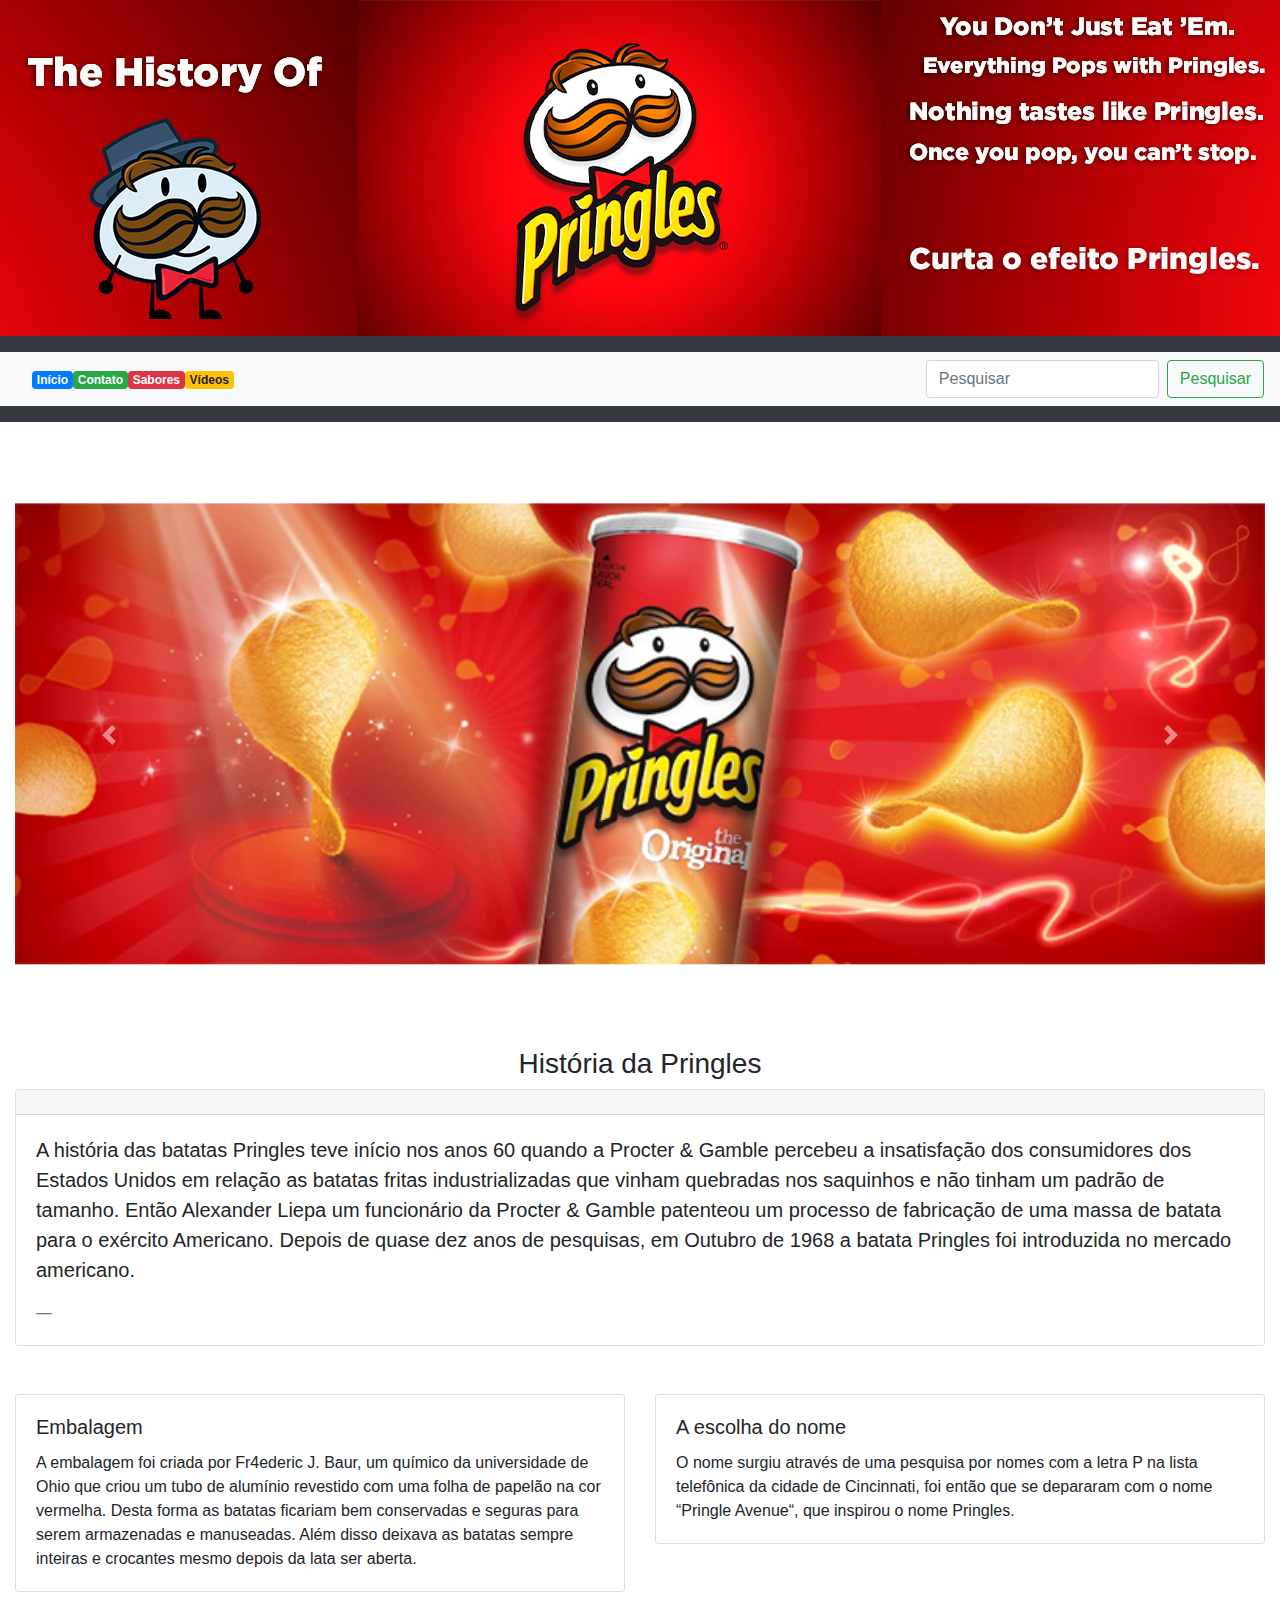
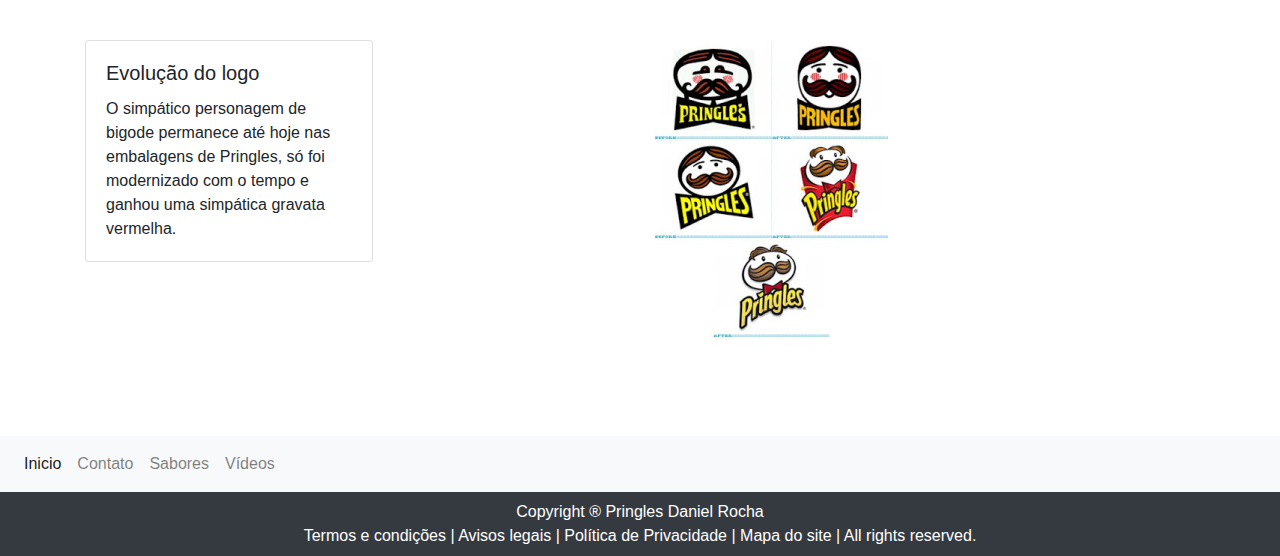
<file: index.html>
<!doctype html>
<html lang="pt">

<head>
     
    <meta charset="utf-8">
	<meta name="description" content="Site oficial das batatas pringles, a melhor batata do mundo">
    <meta name="keywords" content="pringles, batata, promoção, batata em lata, melhor batata">

    <meta name="viewport" content="width=device-width, initial-scale=1, shrink-to-fit=no">
    <link rel="stylesheet" href="css/bootstrap.min.css">
    <title>Pringles Original</title>
</head>
    <!-- favcon -->
    <link rel="shortcut icon" href="img/favcon.ico" />
    <!-- fim favcon -->
    <!-- inico banner  -->
    
    <div id="carouselExampleSlidesOnly" class="carousel slide" data-ride="carousel">
  <div class="carousel-inner">
    <div class="carousel-item active">
        <img src="img/logoindex.png" class="d-block w-100" alt="logo">
    </div>
        </div>
  </div>
    <!-- Fim banner -->
    <nav class="navbar navbar-dark bg-dark">
  <!-- Conteúdo do navbar -->
</nav>
    
       <!-- navbar-->
<nav class="navbar navbar-expand-lg navbar-light bg-light">
  <a class="navbar-brand" href="img/logonavbar.png"></a>
  <button class="navbar-toggler" type="button" data-toggle="collapse" data-target="#conteudoNavbarSuportado" aria-controls="conteudoNavbarSuportado" aria-expanded="false" aria-label="Alterna navegação">
    <span class="navbar-toggler-icon"></span>
  </button>

  <div class="collapse navbar-collapse" id="conteudoNavbarSuportado">
    <ul class="navbar-nav mr-auto">
      <li class="nav-item active">
          <a href="index.html" class="badge badge-primary">Início</a>
        
      </li>
      <li class="nav-item">
        <a href="contato.html" class="badge badge-success">Contato</a>
      </li>
        <li class="nav-item">
        <a href="Sabores.html" class="badge badge-danger">Sabores</a>
      </li>
        <li class="nav-item">
        <a href="videos.html" class="badge badge-warning">Vídeos</a>
      </li>
      
      
      <li class="nav-item">
        <a class="nav-link disabled" href="#"></a>
      </li>
    </ul>
    <form class="form-inline my-2 my-lg-0">
      <input class="form-control mr-sm-2" type="search" placeholder="Pesquisar" aria-label="Pesquisar">
      <button class="btn btn-outline-success my-2 my-sm-0" type="submit">Pesquisar</button>
    </form>
  </div>
</nav>
    
   <nav class="navbar navbar-dark bg-dark">
  <!-- Conteúdo do navbar -->
</nav>
      <!-- Fim navbar-->
    <body>
           
<!-- slider-->
       <center> <div class="container-fluid">
    <div id="carouselExampleControls" class="carousel slide" data-ride="carousel">
  <div class="carousel-inner">
    <div class="carousel-item active">
      <img class="d-block w-100" src="img/slider1.png" alt="Primeiro Slide">
    </div>
    <div class="carousel-item">
      <img class="d-block w-100" src="img/slider2.jpg.png" alt="Segundo Slide">
    </div>
    <div class="carousel-item">
      <img class="d-block w-100" src="img/slider3.jpg.png" alt="Terceiro Slide">
    </div>
  </div>
  <a class="carousel-control-prev" href="#carouselExampleControls" role="button" data-slide="prev">
    <span class="carousel-control-prev-icon" aria-hidden="true"></span>
    <span class="sr-only">Anterior</span>
  </a>
  <a class="carousel-control-next" href="#carouselExampleControls" role="button" data-slide="next">
    <span class="carousel-control-next-icon" aria-hidden="true"></span>
    <span class="sr-only">Próximo</span>
  </a>
</div>
    
    
    </div></center>
<!-- fim slider-->
    
 <center><h3> História da Pringles</h3></center>
    
    <!-- inicio historia-->
    <div class="container-fluid">
    <div class="card">
  <div class="card-header">
    
  </div>
  <div class="card-body">
    <blockquote class="blockquote mb-0">
      <p>A história das batatas Pringles teve início nos anos 60 quando a Procter & Gamble percebeu a insatisfação dos consumidores dos Estados Unidos em relação as batatas fritas industrializadas que vinham quebradas nos saquinhos e não tinham um padrão de tamanho. Então Alexander Liepa um funcionário da Procter & Gamble patenteou um processo de fabricação de uma massa de batata para o exército Americano. Depois de quase dez anos de pesquisas, em Outubro de 1968 a batata Pringles foi introduzida  no mercado americano.</p>
      <footer class="blockquote-footer"><cite title="Título da fonte"></cite></footer>
    </blockquote>
  </div>
</div>
    </div>
    <br>
    <!-- Fim historia-->
    <br>
    
    <!-- Colunas dividadas-->
    <div class="container-fluid">
    <div class="row">
  <div class="col-sm-6">
    <div class="card">
      <div class="card-body">
        <h5 class="card-title">Embalagem</h5>
        <p class="card-text">A embalagem foi criada por Fr4ederic J. Baur, um químico da universidade de Ohio que criou um tubo de alumínio revestido com uma folha de papelão na cor vermelha. Desta forma as batatas ficariam bem conservadas e seguras para serem armazenadas e manuseadas. Além disso deixava as batatas sempre inteiras e crocantes mesmo depois da lata ser aberta. </p>
        
      </div>
    </div>
  </div>
  <div class="col-sm-6">
    <div class="card">
      <div class="card-body">
        <h5 class="card-title">A escolha do nome</h5>
        <p class="card-text">O nome surgiu através de uma pesquisa por nomes com a letra P na lista telefônica da cidade de Cincinnati, foi então que se depararam com o nome “Pringle Avenue“, que inspirou o nome Pringles.</p>
        
      </div>
    </div>
  </div>
</div>
    </div>
    <br>
    <!-- Fim Colunas dividadas-->
    <br>
    <!-- Texto e imagem coluna-->
    
    
    <div class="container">
  <div class="row">
    <div class="col-sm">
      <div class="card" style="width: 18rem;">
  <div class="card-body">
    <h5 class="card-title">Evolução do logo</h5>
    <p class="card-text">O simpático personagem de bigode permanece até hoje nas embalagens de Pringles, só foi modernizado com o tempo e ganhou uma simpática gravata vermelha.</p>
    
  </div>
</div>
    </div>
    <div class="col-sm">
      <figure class="figure">
  <img src="img/logoevolucao.jpg" class="figure-img img-fluid rounded" alt="Imagem de um quadrado genérico com bordas arredondadas, em uma figure.">
  <figcaption class="figure-caption"></figcaption>
</figure>
    </div>
    </div>
  </div>
    

    
    
    
    
    <!-- Fim Texto e imagem coluna-->
    

    <script src="js/jquery-3.4.1.min.js"></script>
    <script src="js/popper.min.js"></script>
    <script src="js/bootstrap.bundle.min.js"></script>
    
       <br>
    <br>
    <br>
    
    <!-- navbar rodapé -->
    <nav class="navbar navbar-expand-lg navbar-light bg-light">
  
  <button class="navbar-toggler" type="button" data-toggle="collapse" data-target="#navbarNavAltMarkup" aria-controls="navbarNavAltMarkup" aria-expanded="false" aria-label="Alterna navegação">
    <span class="navbar-toggler-icon"></span>
  </button>
  <div class="collapse navbar-collapse" id="navbarNavAltMarkup">
    <div class="navbar-nav">
      <a class="nav-item nav-link active" href="index.html">Inicio <span class="sr-only">(Página atual)</span></a>
      <a class="nav-item nav-link" href="contato.html">Contato</a>
      <a class="nav-item nav-link" href="Sabores.html">Sabores</a>
      <a class="nav-item nav-link" href="videos.html">Vídeos</a>
    </div>
  </div>
</nav>
    
    
    <!-- Fim navbar rodapé  -->
    <!-- Rodapé -->
    <nav class="navbar navbar-dark bg-dark">
  <p><center><footer>
  <font color="white"> Copyright ® Pringles Daniel Rocha  <br>
      Termos e condições  |  Avisos legais  |  Política de Privacidade  |  Mapa do site   |   All rights reserved.</font>
</footer></center></p>
</nav>
    <!-- Fim rodapé -->
</body>

</html>
</file>
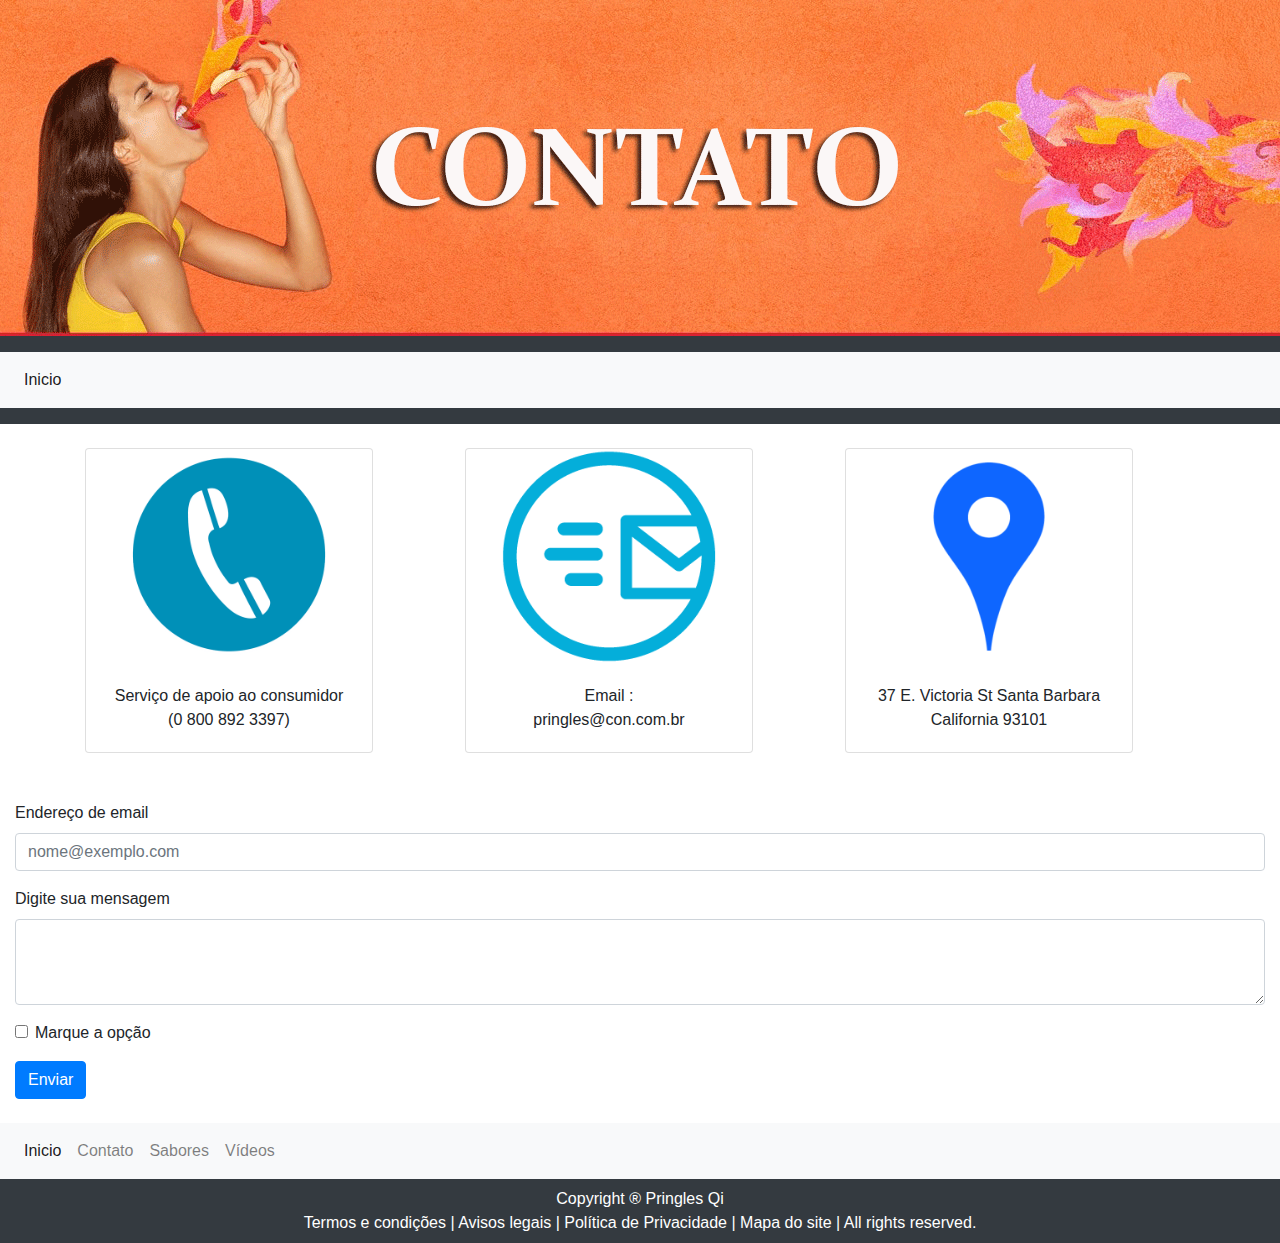
<file: contato.html>
<!doctype html>
<html lang="pt">

<head>
     
    <meta charset="utf-8">
	<meta name="description" content="Site oficial das batatas pringles, a melhor batata do mundo">
    <meta name="keywords" content="pringles, batata, promoção, batata em lata, melhor batata">

    <meta name="viewport" content="width=device-width, initial-scale=1, shrink-to-fit=no">
    <link rel="stylesheet" href="css/bootstrap.min.css">
    <title>Contato</title>
</head>
    <!-- favcon -->
    <link rel="shortcut icon" href="img/favcon.ico" />
    <!-- fim favcon -->
    <!-- inico banner contato -->
    
    <div id="carouselExampleSlidesOnly" class="carousel slide" data-ride="carousel">
  <div class="carousel-inner">
    <div class="carousel-item active">
        <img src="img/contato.jpg" class="d-block w-100" alt="...">
    </div>
        </div>
  </div>
    <!-- Fim banner contato -->
    
    <nav class="navbar navbar-dark bg-dark">
  <!-- Navbar content -->
</nav>
    <nav class="navbar navbar-expand-lg navbar-light bg-light">
  
    <!-- navbar do site -->
  <button class="navbar-toggler" type="button" data-toggle="collapse" data-target="#navbarTogglerDemo02" aria-controls="navbarTogglerDemo02" aria-expanded="false" aria-label="Toggle navigation">
    <span class="navbar-toggler-icon"></span>
  </button>

  <div class="collapse navbar-collapse" id="navbarTogglerDemo02">
    <ul class="navbar-nav mr-auto mt-2 mt-lg-0">
      <li class="nav-item active">
        <a class="nav-link" href="index.html">Inicio <span class="sr-only">(current)</span></a>
        </li>
        </ul>
        </div>
        
       
</nav>

    <!-- fim do menu -->
    
     <nav class="navbar navbar-dark bg-dark">
  <!-- Navbar content -->
</nav>
&#160;
    &#160;
    &#160;
    &#160;
    
    <!-- Começo da aba contato -->
    <div class="container">
  <div class="row">
    <div class="col-sm">
      <div class="card" style="width: 18rem;">
  <center><img src="img/iconecontato.webp" width="75%" height="75%" /></center>
  <div class="card-body">
      <center><p class="card-text">Serviço de apoio ao consumidor <br> (0 800 892 3397)</p></center>
  </div>
</div>
    </div>
    <div class="col-sm">
      <div class="card" style="width: 18rem;">
  <center><img src="img/iconeemail.png" width="75%" height="75%" /></center>
  <div class="card-body">
    <center><p class="card-text">Email :<br>pringles@con.com.br</p></center>
  </div>
</div>
    </div>
    <div class="col-sm">
      <div class="card" style="width: 18rem;">
  <center><img src="img/iconelocalizacao.png" width="75%" height="75%" /></center>
  <div class="card-body">
    <center><p class="card-text">37 E. Victoria St	Santa Barbara	California	93101</p></center>
  </div>
</div>
    </div>
  </div>
</div>
    <br>
    <div class="container-fluid">
        <br>
        <form>
  <div class="form-group">
    <label for="exampleFormControlInput1">Endereço de email</label>
    <input type="email" class="form-control" id="exampleFormControlInput1" placeholder="nome@exemplo.com">
  </div>
  <div class="form-group">

  </div>
  <div class="form-group">
    <label for="exampleFormControlTextarea1">Digite sua mensagem</label>
    <textarea class="form-control" id="exampleFormControlTextarea1" rows="3"></textarea>
  </div>
            <div class="form-group form-check">
    <input type="checkbox" class="form-check-input" id="exampleCheck1">
    <label class="form-check-label" for="exampleCheck1">Marque a opção</label>
  </div>
  <button type="submit" class="btn btn-primary">Enviar</button>
</form>

    </div>
    
    
    
  <!-- Fim da aba contato -->

<body>
    &#160;
    &#160;
    &#160;
    &#160;
       <!-- navbar rodapé -->
    <nav class="navbar navbar-expand-lg navbar-light bg-light">
  
  <button class="navbar-toggler" type="button" data-toggle="collapse" data-target="#navbarNavAltMarkup" aria-controls="navbarNavAltMarkup" aria-expanded="false" aria-label="Alterna navegação">
    <span class="navbar-toggler-icon"></span>
  </button>
  <div class="collapse navbar-collapse" id="navbarNavAltMarkup">
    <div class="navbar-nav">
      <a class="nav-item nav-link active" href="index.html">Inicio <span class="sr-only">(Página atual)</span></a>
      <a class="nav-item nav-link" href="contato.html">Contato</a>
      <a class="nav-item nav-link" href="Sabores.html">Sabores</a>
      <a class="nav-item nav-link" href="videos.html">Vídeos</a>
    </div>
  </div>
</nav>
    
    
    <!-- Fim navbar rodapé  -->
    
    <!-- Rodapé -->
    <nav class="navbar navbar-dark bg-dark">
  <p><center><footer>
  <font color="white"> Copyright ® Pringles Qi  <br>
      Termos e condições  |  Avisos legais  |  Política de Privacidade  |  Mapa do site   |   All rights reserved.</font>
</footer></center></p>
</nav>
    <!-- Fim rodapé -->

    <script src="js/jquery-3.4.1.min.js"></script>
    <script src="js/popper.min.js"></script>
    <script src="js/bootstrap.bundle.min.js"></script>
    
    
</body>

</html>
</file>
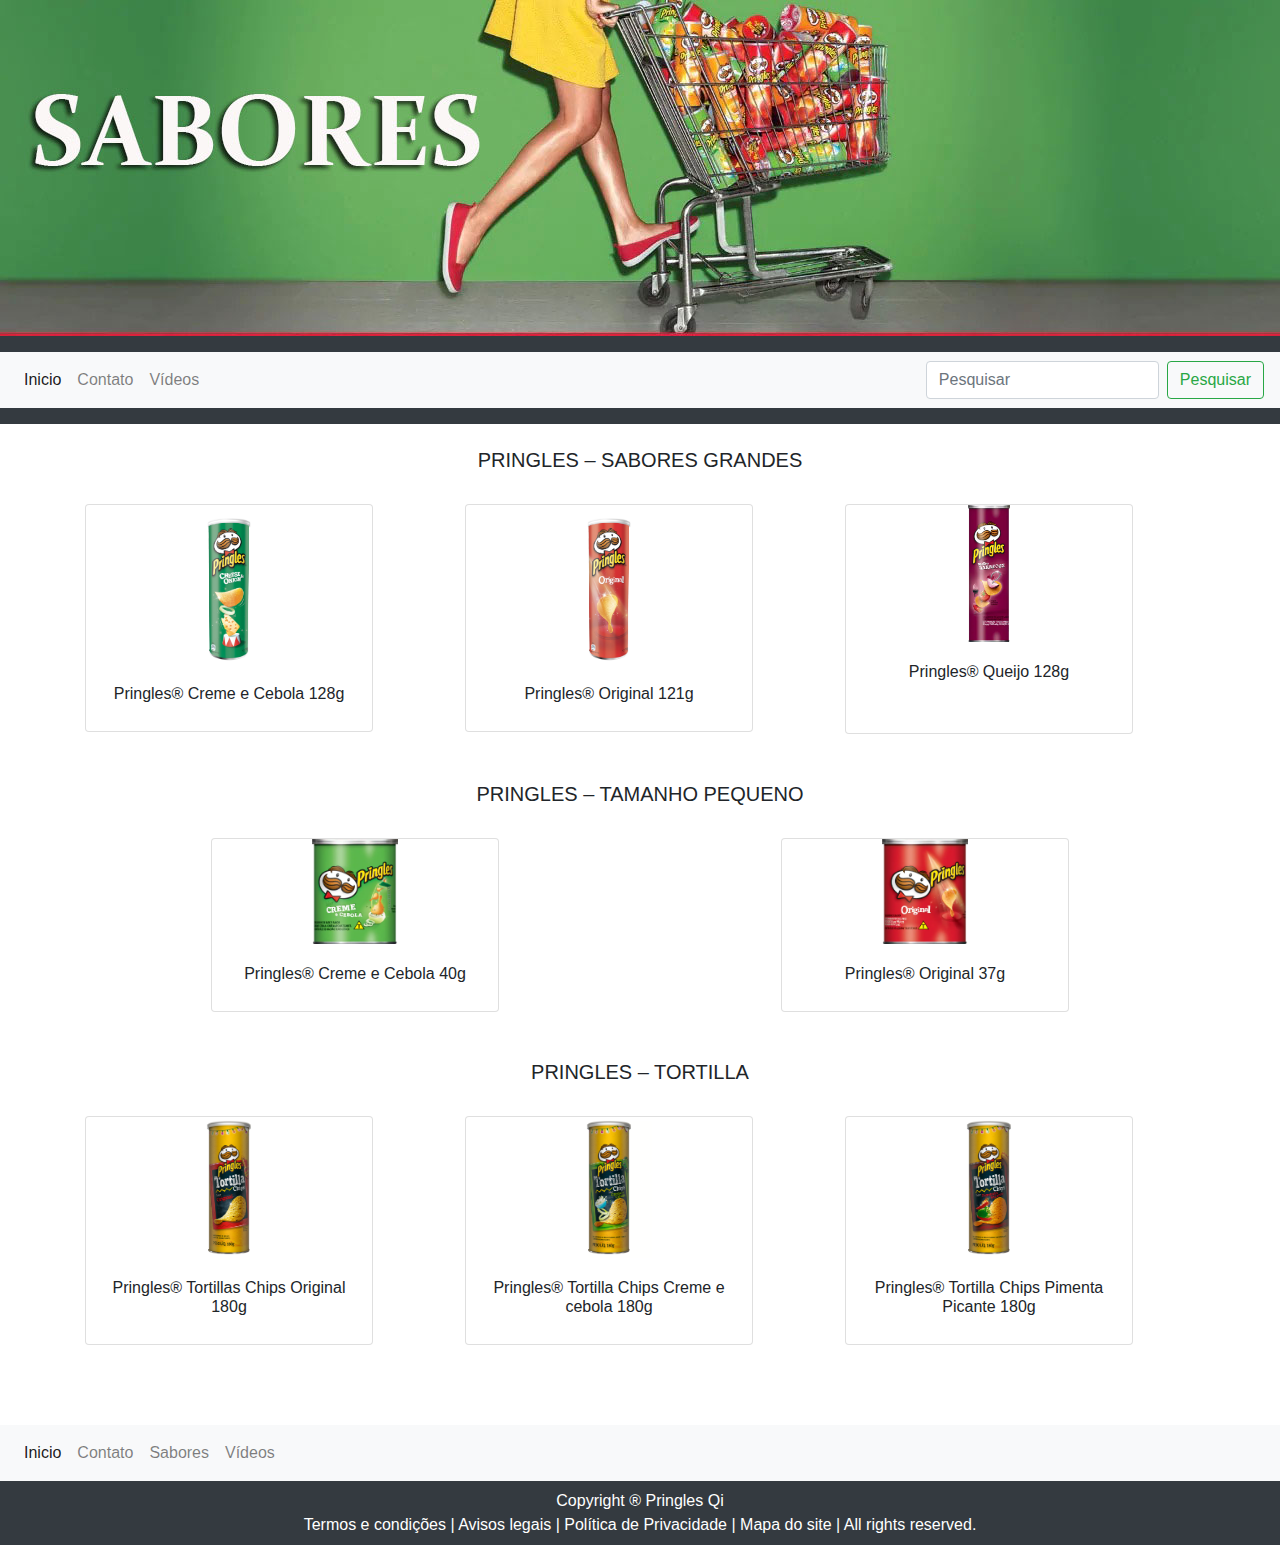
<file: Sabores.html>
<!doctype html>
<html lang="pt">

<head>
    <meta charset="utf-8">
	<meta name="description" content="Site oficial das batatas pringles, a melhor batata do mundo">
    <meta name="keywords" content="pringles, batata, promoção, batata em lata, melhor batata">

    <meta name="viewport" content="width=device-width, initial-scale=1, shrink-to-fit=no">
    <link rel="stylesheet" href="css/bootstrap.min.css">
    <title>Sabores</title>
</head>
    <!-- favcon -->
    <link rel="shortcut icon" href="img/favcon.ico" />
    <!-- fim favcon -->
    <!-- inico banner Sabores -->
    
    <div id="carouselExampleSlidesOnly" class="carousel slide" data-ride="carousel">
  <div class="carousel-inner">
    <div class="carousel-item active">
        <img src="img/bannersabores.jpg" class="d-block w-100" alt="...">
    </div>
        </div>
  </div>
    <!-- Fim banner Sabores -->
    
    <nav class="navbar navbar-dark bg-dark">
  <!-- borda preta navbar-->
</nav>
    <!-- navbar menus aqui-->
    <nav class="navbar navbar-expand-lg navbar-light bg-light">
  
  <button class="navbar-toggler" type="button" data-toggle="collapse" data-target="#navbarSupportedContent" aria-controls="navbarSupportedContent" aria-expanded="false" aria-label="Toggle navigation">
    <span class="navbar-toggler-icon"></span>
  </button>

  <div class="collapse navbar-collapse" id="navbarSupportedContent">
    <ul class="navbar-nav mr-auto">
      <li class="nav-item active">
        <a class="nav-link" href="index.html">Inicio <span class="sr-only">(current)</span></a>
      </li>
      <li class="nav-item">
        <a class="nav-link" href="contato.html">Contato</a>
      </li>
        <li class="nav-item">
        <a class="nav-link" href="videos.html">Vídeos</a>
      </li>
      
       
      <li class="nav-item">
        <a class="nav-link disabled" href="#" tabindex="-1" aria-disabled="true"></a>
      </li>
    </ul>
    <form class="form-inline my-2 my-lg-0">
      <input class="form-control mr-sm-2" type="search" placeholder="Pesquisar" aria-label="Pesquisar">
      <button class="btn btn-outline-success my-2 my-sm-0" type="submit">Pesquisar</button>
    </form>
  </div>
</nav>
    
    <!-- fim navbar menus -->
     <nav class="navbar navbar-dark bg-dark">
  <!-- borda preta navbar-->
</nav>
    <br>
    <center><h5> PRINGLES – SABORES GRANDES  </h5></center>
    <br>
    <!-- Sabores divididos -->
    
    <div class="container-fluid">
  <!-- card1 -->
    <div class="container">
  <div class="row">
    <div class="col-sm">
      <div class="card" style="width: 18rem;">
          <center><img src="img/saborverde.webp" width="30%" height="40%" /></center>
  <div class="card-body">
    <center><h6><p class="card-text">Pringles® Creme e Cebola 128g </p></h6></center>
  </div>
</div>
    </div>
      <!-- card2 -->
    <div class="col-sm">
      <div class="card" style="width: 18rem;">
  <center><img src="img/saborvermelho.webp" width="30%" height="40%" /></center>
  <div class="card-body">
    <center><h6><p class="card-text">Pringles® Original 121g</p></h6></center>
  </div>
</div>
    </div>
      <!-- card3-->
   <div class="col-sm">
      <div class="card" style="width: 18rem;">
  <center><img src="img/saborroxo.webp" width="15%" height="30%" /></center>
  <div class="card-body">
    <center><h6><p class="card-text">Pringles® Queijo 128g </p></h6></center>
      <br>
  </div>
</div>
    </div>
  </div>
</div>
        <br>
        <br>
    <center><h5> PRINGLES – TAMANHO PEQUENO  </h5></center>
    <br>
        <!-- car de baixo 1-->
        <center><div class="container">
  <div class="row">
    <div class="col-sm">
      <div class="card" style="width: 18rem;">
 <center><img src="img/verdpeq.webp" width="30%" height="40%" /></center>
  <div class="card-body">
    <center><h6><p class="card-text">Pringles® Creme e Cebola 40g </p></h6></center>
  </div>
</div>
    </div>
    <div class="col-sm">
      <div class="card" style="width: 18rem;">
 <center><img src="img/verpeq.webp" width="30%" height="40%" /></center>
  <div class="card-body">
    <center><h6><p class="card-text">Pringles® Original 37g </p></h6></center>
  </div>
</div>
    </div>
    
    </div>
  </div></center>
</div>
    <!-- Fim card de baixo-->
    <br>
    <!-- terceira fila inicio-->
    
       <br>
    
    <center><h5> PRINGLES – TORTILLA  </h5></center>
    <br>
    <div class="container">
  <div class="row">
    <div class="col-sm">
      <div class="card" style="width: 18rem;">
  <center><img src="img/tor1.webp" width="30%" height="40%" /></center>
  <div class="card-body">
    <center><h6><p class="card-text">Pringles® Tortillas Chips Original 180g </p></h6></center>
  </div>
</div>
    </div>
    <div class="col-sm">
      <div class="card" style="width: 18rem;">
  <center><img src="img/tor2.webp" width="30%" height="40%" /></center>
  <div class="card-body">
    <center><h6><p class="card-text">Pringles® Tortilla Chips Creme e cebola 180g </p></h6></center>
  </div>
</div>
    </div>
    <div class="col-sm">
      <div class="card" style="width: 18rem;">
 <center><img src="img/tor3.webp" width="30%" height="40%" /></center>
  <div class="card-body">
    <center><h6><p class="card-text">Pringles® Tortilla Chips Pimenta Picante 180g </p></h6></center>
  </div>
</div>
    </div>
  </div>
</div>
    
    
     <!-- fim terceira fila inicio-->
    <!-- fim Sabores divididos -->
    <br>
    <br>
    <br>

   
    
    
    

<body>
    <h1></h1>
    
    

    <script src="js/jquery-3.4.1.min.js"></script>
    <script src="js/popper.min.js"></script>
    <script src="js/bootstrap.bundle.min.js"></script>
    
    
       <!-- navbar rodapé -->
    <nav class="navbar navbar-expand-lg navbar-light bg-light">
  
  <button class="navbar-toggler" type="button" data-toggle="collapse" data-target="#navbarNavAltMarkup" aria-controls="navbarNavAltMarkup" aria-expanded="false" aria-label="Alterna navegação">
    <span class="navbar-toggler-icon"></span>
  </button>
  <div class="collapse navbar-collapse" id="navbarNavAltMarkup">
    <div class="navbar-nav">
      <a class="nav-item nav-link active" href="index.html">Inicio <span class="sr-only">(Página atual)</span></a>
      <a class="nav-item nav-link" href="contato.html">Contato</a>
      <a class="nav-item nav-link" href="Sabores.html">Sabores</a>
      <a class="nav-item nav-link" href="videos.html">Vídeos</a>
    </div>
  </div>
</nav>
    
    
    <!-- Fim navbar rodapé  -->
            
    <!-- Rodapé -->
    <nav class="navbar navbar-dark bg-dark">
  <p><center><footer>
  <font color="white"> Copyright ® Pringles Qi  <br>
      Termos e condições  |  Avisos legais  |  Política de Privacidade  |  Mapa do site   |   All rights reserved.</font>
</footer></center></p>
</nav>
    <!-- Fim rodapé -->

</body>

</html>
</file>
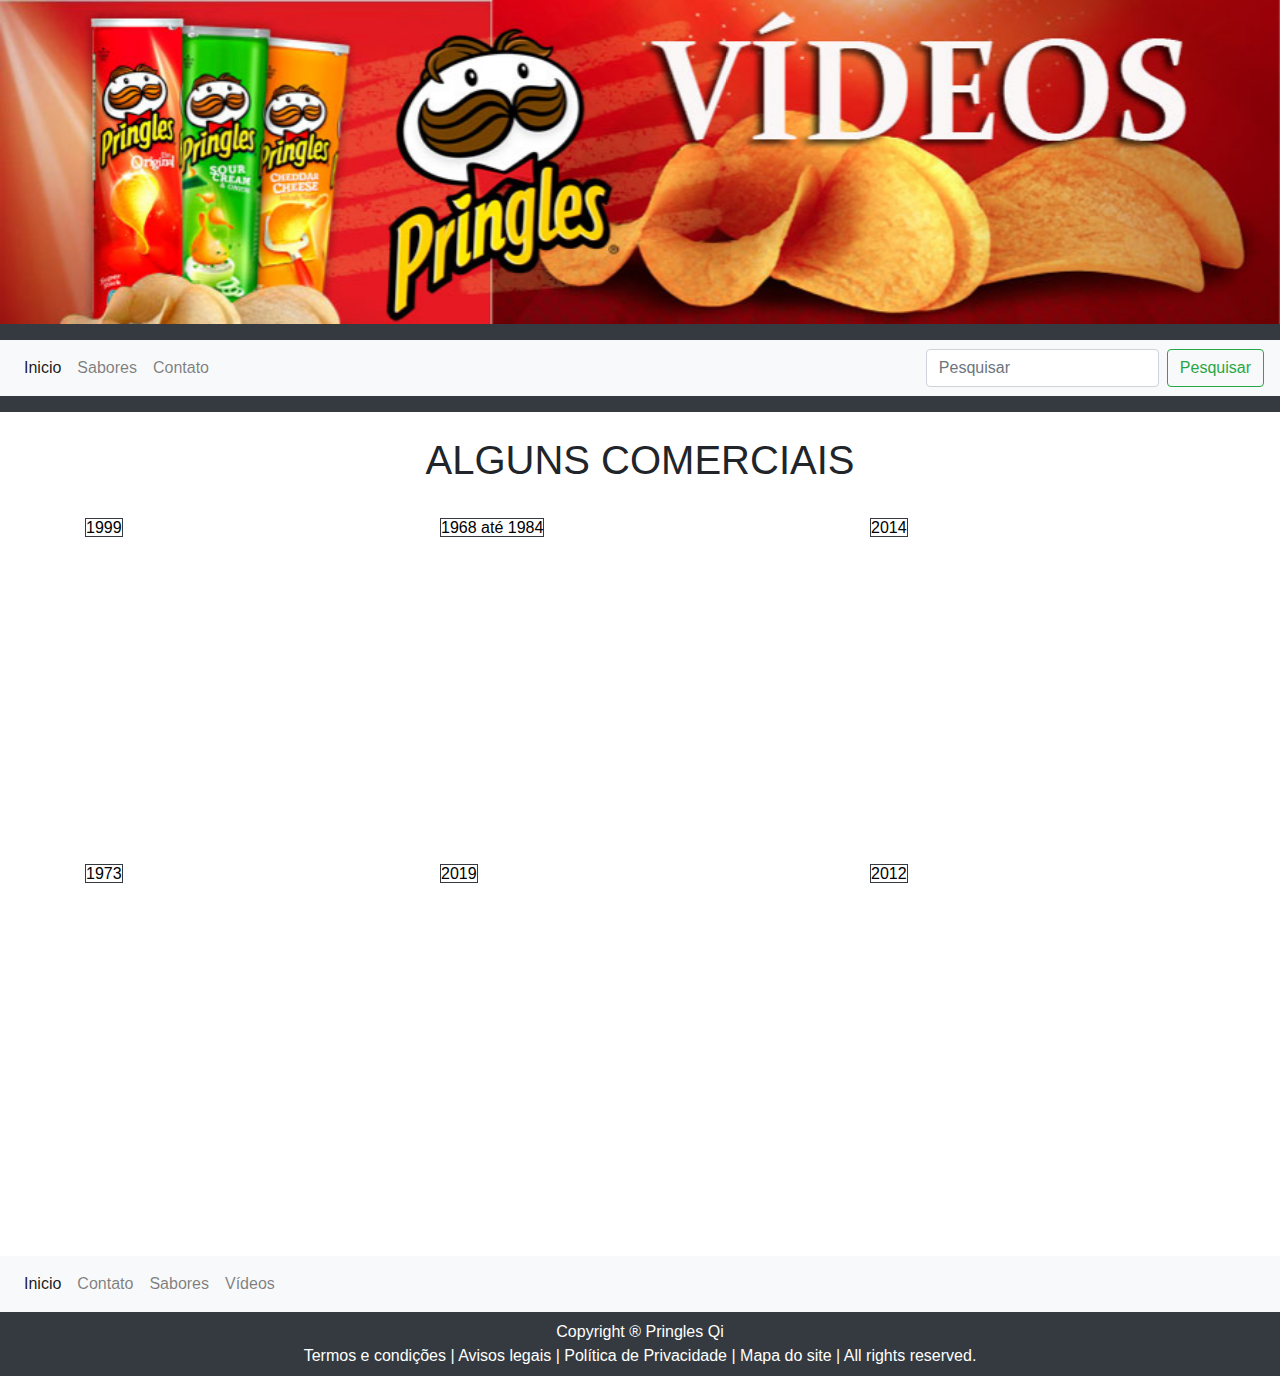
<file: videos.html>
<!doctype html>
<html lang="pt">

<head>
    <meta charset="utf-8">
	<meta name="description" content="Site oficial das batatas pringles, a melhor batata do mundo">
    <meta name="keywords" content="pringles, batata, promoção, batata em lata, melhor batata">

    <meta name="viewport" content="width=device-width, initial-scale=1, shrink-to-fit=no">
    <link rel="stylesheet" href="css/bootstrap.min.css">
    <title>Vídeos</title>
</head>

	<!-- favcon -->
    <link rel="shortcut icon" href="img/favcon.ico" />
    <!-- fim favcon -->
     <!-- inico banner Videos -->
    
    <div id="carouselExampleSlidesOnly" class="carousel slide" data-ride="carousel">
  <div class="carousel-inner">
    <div class="carousel-item active">
        <img src="img/bannervideos.jpg" class="d-block w-100" alt="...">
    </div>
        </div>
  </div>
    <!-- Fim banner Videos -->
    <!-- borda preta navbar-->
     <nav class="navbar navbar-dark bg-dark">
  </nav>
 <!-- Fim borda preta navbar-->
   
    <!-- navbar menus aqui-->
    <nav class="navbar navbar-expand-lg navbar-light bg-light">
  
  <button class="navbar-toggler" type="button" data-toggle="collapse" data-target="#navbarSupportedContent" aria-controls="navbarSupportedContent" aria-expanded="false" aria-label="Toggle navigation">
    <span class="navbar-toggler-icon"></span>
  </button>

  <div class="collapse navbar-collapse" id="navbarSupportedContent">
    <ul class="navbar-nav mr-auto">
      <li class="nav-item active">
        <a class="nav-link" href="index.html">Inicio</a>
      </li>
      <li class="nav-item">
          <a class="nav-link" href="sabores.html">Sabores</a>
        
      </li>
         <a class="nav-link" href="contato.html">Contato</a>
      <li class="nav-item">
        
      </li>
        
      
       
      <li class="nav-item">
        <a class="nav-link disabled" href="#" tabindex="-1" aria-disabled="true"></a>
      </li>
    </ul>
    <form class="form-inline my-2 my-lg-0">
      <input class="form-control mr-sm-2" type="search" placeholder="Pesquisar" aria-label="Pesquisar">
      <button class="btn btn-outline-success my-2 my-sm-0" type="submit">Pesquisar</button>
    </form>
  </div>
</nav>
    
    <!-- fim navbar menus -->
     <nav class="navbar navbar-dark bg-dark">
  <!-- borda preta navbar-->
</nav>
    
<body>
    
    <br>
    
    <center><h1> ALGUNS COMERCIAIS</h1></center>
        
    <br>
    
    <!-- inicio videos -->
    
   <div class="container">
  <div class="row">
    <div class="col-sm">
        <span class="border border-dark">
        <font color="black"> 1999</font></span>
        
      <iframe width="300" height="315" src="https://www.youtube.com/embed/0r0QTD26NEM" frameborder="0" allow="accelerometer; autoplay; encrypted-media; gyroscope; picture-in-picture" allowfullscreen></iframe>
    </div>
    <div class="col-sm">
        <span class="border border-dark">
        <font color="black"> 1968 até 1984</font></span>
      <iframe width="400" height="315" src="https://www.youtube.com/embed/GC3-6Sr3H9M" frameborder="0" allow="accelerometer; autoplay; encrypted-media; gyroscope; picture-in-picture" allowfullscreen></iframe>
    </div>
    <div class="col-sm">
        <span class="border border-dark">
        <font color="black"> 2014</font></span>
     <iframe width="" height="315" src="https://www.youtube.com/embed/6--KBBrKAZ8" frameborder="0" allow="accelerometer; autoplay; encrypted-media; gyroscope; picture-in-picture" allowfullscreen></iframe>
    </div>
  </div>
</div>
    
     <div class="container">
  <div class="row">
    <div class="col-sm">
        <span class="border border-dark">
        <font color="black"> 1973</font></span>
        
      <iframe width="300" height="315" src="https://www.youtube.com/embed/XaumYR63wls" frameborder="0" allow="accelerometer; autoplay; encrypted-media; gyroscope; picture-in-picture" allowfullscreen></iframe>
    </div>
    <div class="col-sm">
        <span class="border border-dark">
        <font color="black"> 2019</font></span>
      <iframe width="400" height="315" src="https://www.youtube.com/embed/tDakI68u2xE" frameborder="0" allow="accelerometer; autoplay; encrypted-media; gyroscope; picture-in-picture" allowfullscreen></iframe>
    </div>
    <div class="col-sm">
        <span class="border border-dark">
        <font color="black"> 2012</font></span>
     <iframe width="" height="315" src="https://www.youtube.com/embed/NaXCN78ALbM" frameborder="0" allow="accelerometer; autoplay; encrypted-media; gyroscope; picture-in-picture" allowfullscreen></iframe>
    </div>
  </div>
</div>
   

  


   
    
   <!-- Fim videos -->

    
    <br>
    <br>
       <!-- navbar rodapé -->
    <nav class="navbar navbar-expand-lg navbar-light bg-light">
  
  <button class="navbar-toggler" type="button" data-toggle="collapse" data-target="#navbarNavAltMarkup" aria-controls="navbarNavAltMarkup" aria-expanded="false" aria-label="Alterna navegação">
    <span class="navbar-toggler-icon"></span>
  </button>
  <div class="collapse navbar-collapse" id="navbarNavAltMarkup">
    <div class="navbar-nav">
      <a class="nav-item nav-link active" href="index.html">Inicio <span class="sr-only">(Página atual)</span></a>
      <a class="nav-item nav-link" href="contato.html">Contato</a>
      <a class="nav-item nav-link" href="Sabores.html">Sabores</a>
      <a class="nav-item nav-link" href="videos.html">Vídeos</a>
    </div>
  </div>
</nav>
    
    
    <!-- Fim navbar rodapé  -->
    
    <!-- Rodapé -->
    <nav class="navbar navbar-dark bg-dark">
  <p><center><footer>
  <font color="white"> Copyright ® Pringles Qi  <br>
      Termos e condições  |  Avisos legais  |  Política de Privacidade  |  Mapa do site   |   All rights reserved.</font>
</footer></center></p>
</nav>
    
   <!-- Fim rodapé -->
    
    
    <script src="js/jquery-3.4.1.min.js"></script>
    <script src="js/popper.min.js"></script>
    <script src="js/bootstrap.bundle.min.js"></script>
</body>

</html>
</file>
